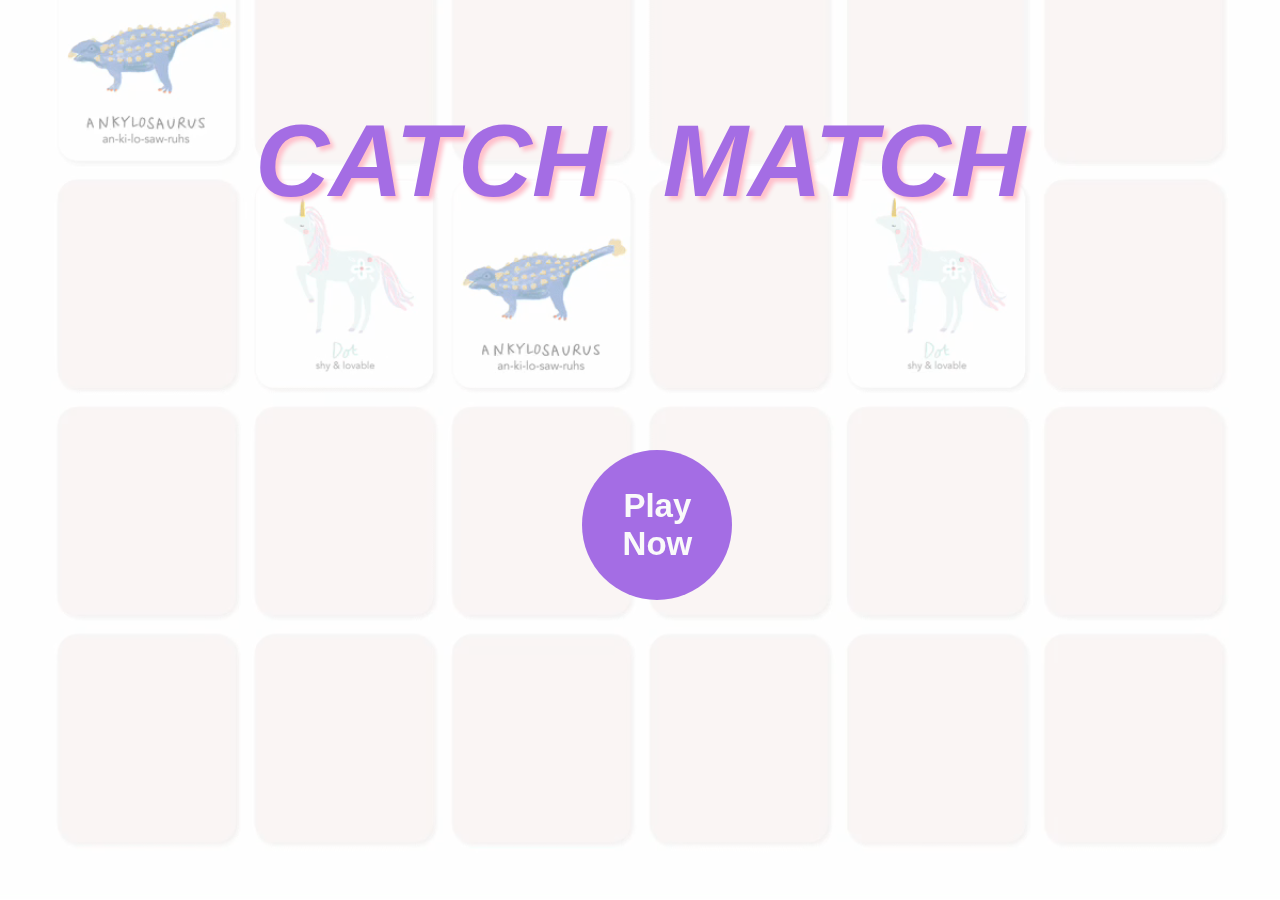
<file: index.html>
<html lang="en">
<head>
	<meta charset="UTF-8">
	<meta http-equiv="X-UA-Compatible" content="IE=edge">
	<meta name="viewport" content="width=device-width, initial-scale=1.0">
	<title>Memory game</title>
	<link rel="stylesheet" href="index-css.css">
</head>
<body>
	<video autoplay muted loop id="myVideo">
		<source src="images/background/background gif.mp4" type="video/mp4">
	</video>
	
	<h1 id="h1">CATCH &nbsp;MATCH</h1>

	<div class="wrap">
		<div class="ele-wrap">
			<a href="themes.html" class="h2-n">Play Now</a>
		</div>
	</div>
</body>
</html>
</file>
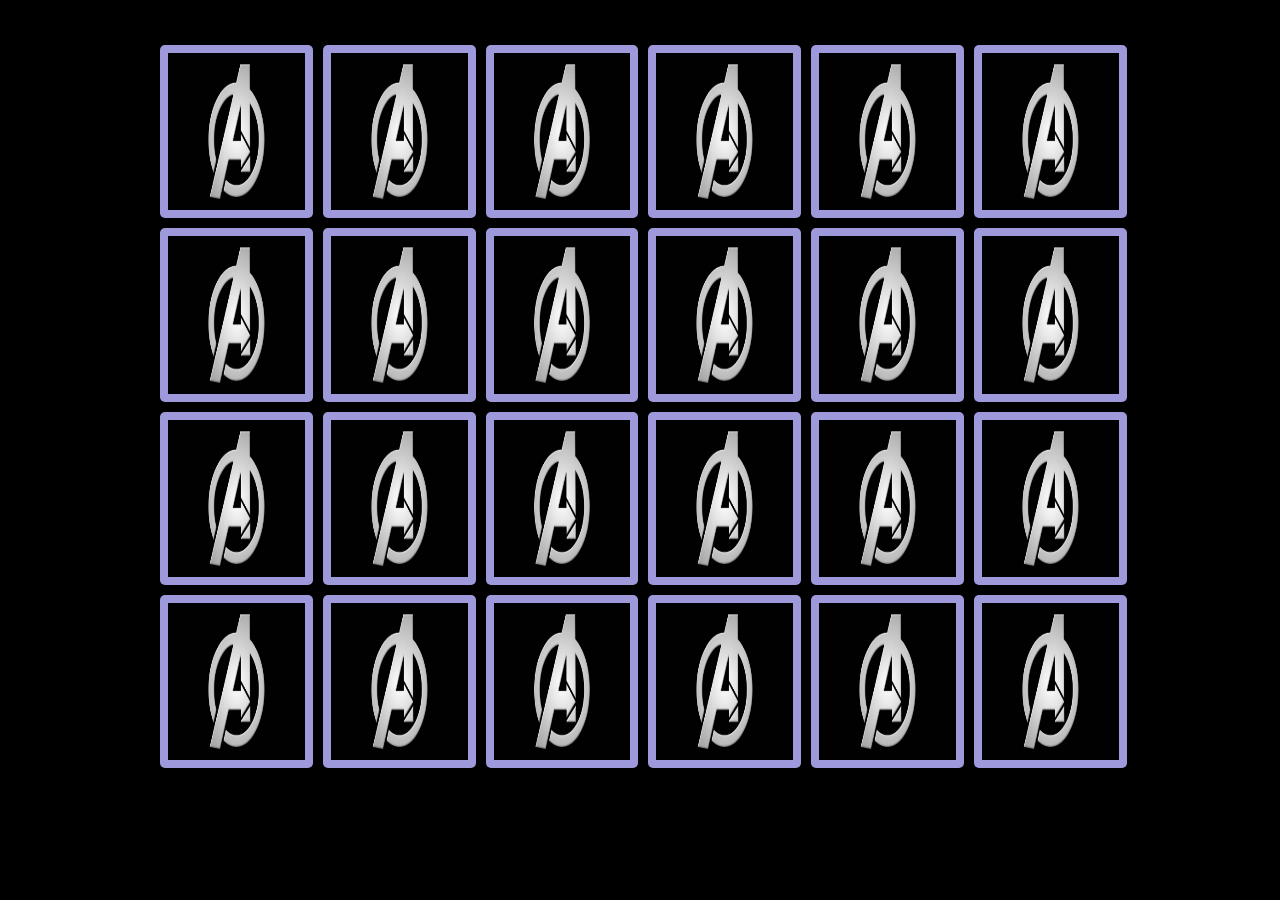
<file: board-avengers-hard.html>
<!DOCTYPE html>
<html lang="en">
<head>

    <meta charset="UTF-8">
    <meta name="viewport" content="width=device-width, initial-scale=1">
  <link href="https://cdn.jsdelivr.net/npm/bootstrap@5.1.1/dist/css/bootstrap.min.css" rel="stylesheet">
  <script src="https://cdn.jsdelivr.net/npm/bootstrap@5.1.1/dist/js/bootstrap.bundle.min.js"></script>
  <script src="https://ajax.googleapis.com/ajax/libs/jquery/3.5.1/jquery.min.js"></script>    <title>Catch Match</title>
      <meta charset="utf-8">
    <link rel="stylesheet" href="styles-hard.css">

</head>

<body class="body">

    <script src="https://cdn.jsdelivr.net/npm/bootstrap@5.0.0-beta1/dist/js/bootstrap.bundle.min.js" integrity="sha384-ygbV9kiqUc6oa4msXn9868pTtWMgiQaeYH7/t7LECLbyPA2x65Kgf80OJFdroafW" crossorigin="anonymous"></script>
  <div class="modal fade" data-bs-backdrop="static" data-bs-keyboard="false" id="exampleModal" tabindex="-1" aria-labelledby="exampleModalLabel">
    <div class="modal-dialog modal-dialog-centered">
      <div class="modal-content">
        <div class="modal-header d-flex justify-content-center">
          <h5 class="modal-title modal-title-centered" id="exampleModalLabel">Catch Match</h5>
        </div>
        <div class="modal-body d-flex justify-content-center">
          <p>Congratulations!!<br>You Win...</p>
        </div>
        <div class="modal-footer">
          <a href="index.html"><button type="button" class="btn btn-primary">Back to Home</button></a> 
        </div>
      </div>
    </div>
  </div>
    
    <section class="memory-game">
        <div class="memory-card" data-framework="captain">
            <img src="images/Avengers/captain.jfif" alt="Captain" class="front-face"/>
            <img src="images/avengers-back-photo.jpg" alt="back" class="back-face"/>
        </div>
        <div class="memory-card" data-framework="captain">
            <img src="images/Avengers/captain.jfif" alt="Captain" class="front-face"/>
            <img src="images/avengers-back-photo.jpg" alt="back" class="back-face"/>
        </div>


        <div class="memory-card" data-framework="hulk">
            <img src="images/Avengers/hulk.jfif" alt="Hulk" class="front-face"/>
            <img src="images/avengers-back-photo.jpg" alt="back" class="back-face"/>
        </div>
        <div class="memory-card" data-framework="hulk">
            <img src="images/Avengers/hulk.jfif" alt="Hulk" class="front-face"/>
            <img src="images/avengers-back-photo.jpg" alt="back" class="back-face"/>
        </div>


        <div class="memory-card" data-framework="ironman">
            <img src="images/Avengers/ironman.jfif" alt="Ironman" class="front-face"/>
            <img src="images/avengers-back-photo.jpg" alt="back" class="back-face"/>
        </div>
        <div class="memory-card" data-framework="ironman">
            <img src="images/Avengers/ironman.jfif" alt="Ironman" class="front-face"/>
            <img src="images/avengers-back-photo.jpg" alt="back" class="back-face"/>
        </div>


        <div class="memory-card" data-framework="thor">
            <img src="images/Avengers/thor.jfif" alt="Thor" class="front-face"/>
            <img src="images/avengers-back-photo.jpg" alt="back" class="back-face"/>
        </div>
        <div class="memory-card" data-framework="thor">
            <img src="images/Avengers/thor.jfif" alt="Thor" class="front-face"/>
            <img src="images/avengers-back-photo.jpg" alt="back" class="back-face"/>
        </div>


        <div class="memory-card" data-framework="spiderman">
            <img src="images/Avengers/spiderman.jfif" alt="Spiderman" class="front-face"/>
            <img src="images/avengers-back-photo.jpg" alt="back" class="back-face"/>
        </div>
        <div class="memory-card" data-framework="spiderman">
            <img src="images/Avengers/spiderman.jfif" alt="Spiderman" class="front-face"/>
            <img src="images/avengers-back-photo.jpg" alt="back" class="back-face"/>
        </div>


        <div class="memory-card" data-framework="doctorstrange">
            <img src="images/Avengers/doctorstrange.jfif" alt="Doctorstrange" class="front-face"/>
            <img src="images/avengers-back-photo.jpg" alt="back" class="back-face"/>
        </div>
        <div class="memory-card" data-framework="doctorstrange">
            <img src="images/Avengers/doctorstrange.jfif" alt="Doctorstrange" class="front-face"/>
            <img src="images/avengers-back-photo.jpg" alt="back" class="back-face"/>
        </div>


        <div class="memory-card" data-framework="captainmarvel">
            <img src="images/Avengers/captainmarvel.jfif" alt="Captainmarvel" class="front-face"/>
            <img src="images/avengers-back-photo.jpg" alt="back" class="back-face"/>
        </div>
        <div class="memory-card" data-framework="captainmarvel">
            <img src="images/Avengers/captainmarvel.jfif" alt="Captainmarvel" class="front-face"/>
            <img src="images/avengers-back-photo.jpg" alt="back" class="back-face"/>
        </div>


        <div class="memory-card" data-framework="gamora">
            <img src="images/Avengers/gamora.jfif" alt="Gamora" class="front-face"/>
            <img src="images/avengers-back-photo.jpg" alt="back" class="back-face"/>
        </div>
        <div class="memory-card" data-framework="gamora">
            <img src="images/Avengers/gamora.jfif" alt="Gamora" class="front-face"/>
            <img src="images/avengers-back-photo.jpg" alt="back" class="back-face"/>
        </div>


        <div class="memory-card" data-framework="hawkeye">
            <img src="images/Avengers/hawkeye.jfif" alt="Hawkeye" class="front-face"/>
            <img src="images/avengers-back-photo.jpg" alt="back" class="back-face"/>
        </div>
        <div class="memory-card" data-framework="hawkeye">
            <img src="images/Avengers/hawkeye.jfif" alt="Hawkeye" class="front-face"/>
            <img src="images/avengers-back-photo.jpg" alt="back" class="back-face"/>
        </div>


        <div class="memory-card" data-framework="starlord">
            <img src="images/Avengers/starlord.jfif" alt="Starlord" class="front-face"/>
            <img src="images/avengers-back-photo.jpg" alt="back" class="back-face"/>
        </div>
        <div class="memory-card" data-framework="starlord">
            <img src="images/Avengers/starlord.jfif" alt="Starlord" class="front-face"/>
            <img src="images/avengers-back-photo.jpg" alt="back" class="back-face"/>
        </div>


        <div class="memory-card" data-framework="vision">
            <img src="images/Avengers/vision.jfif" alt="Vision" class="front-face"/>
            <img src="images/avengers-back-photo.jpg" alt="back" class="back-face"/>
        </div>
        <div class="memory-card" data-framework="vision">
            <img src="images/Avengers/vision.jfif" alt="Vision" class="front-face"/>
            <img src="images/avengers-back-photo.jpg" alt="back" class="back-face"/>
        </div>


        <div class="memory-card" data-framework="wanda">
            <img src="images/Avengers/wanda.jpg" alt="Wanda" class="front-face"/>
            <img src="images/avengers-back-photo.jpg" alt="back" class="back-face"/>
        </div>
        <div class="memory-card" data-framework="wanda">
            <img src="images/Avengers/wanda.jpg" alt="Wanda" class="front-face"/>
            <img src="images/avengers-back-photo.jpg" alt="back" class="back-face"/>
        </div>



    </section>
    <script src="script.js"></script>
</body>
</html>
</file>
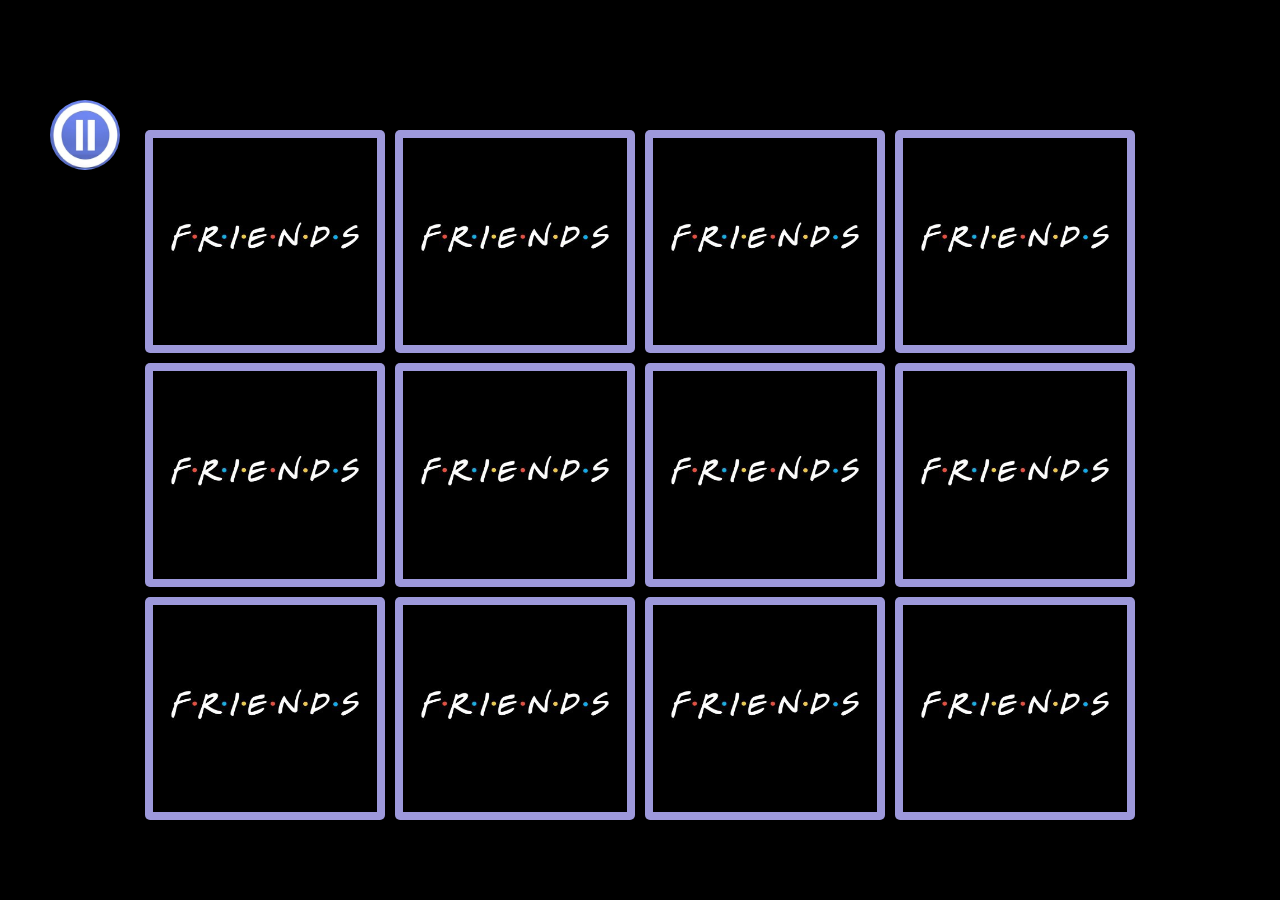
<file: board-friends-easy.html>
<!DOCTYPE html>
<html lang="en">

<head>
    <meta charset="UTF-8">
    <meta name="viewport" content="width=device-width, initial-scale=1">
    <link href="https://cdn.jsdelivr.net/npm/bootstrap@5.1.1/dist/css/bootstrap.min.css" rel="stylesheet">
    <script src="https://cdn.jsdelivr.net/npm/bootstrap@5.1.1/dist/js/bootstrap.bundle.min.js"></script>
    <script src="https://ajax.googleapis.com/ajax/libs/jquery/3.5.1/jquery.min.js"></script>
    <script src="https://netdna.bootstrapcdn.com/bootstrap/3.0.3/css/bootstrap.min.css"></script>
    <script src="https://cdnjs.cloudflare.com/ajax/libs/twitter-bootstrap/4.0.0-alpha/js/bootstrap.min.js"></script>
    <title>Catch Match</title>
    <meta charset="utf-8">
    <link rel="stylesheet" href="styles.css">

</head>

<body>

    <script src="https://cdn.jsdelivr.net/npm/bootstrap@5.0.0-beta1/dist/js/bootstrap.bundle.min.js" integrity="sha384-ygbV9kiqUc6oa4msXn9868pTtWMgiQaeYH7/t7LECLbyPA2x65Kgf80OJFdroafW" crossorigin="anonymous">
    </script>
    <div class="modal fade" data-bs-backdrop="static" data-bs-keyboard="false" id="exampleModal" tabindex="-1" aria-labelledby="exampleModalLabel" aria-hidden="true">
        <div class="modal-dialog modal-dialog-centered">
            <video autoplay muted loop id="myVideo">
                <source src="images/celebration-gif.mp4" type="video/mp4">
            </video>
            <div class="modal-content">
                <div class="modal-header d-flex justify-content-center">
                    <h2 class="modal-title modal-title-centered" id="exampleModalLabel">Game Over</h2>

                </div>
                <div class="modal-body d-flex justify-content-center">
                    <h4>Congratulations!!</h4>
                </div>
                <div class="modal-footer">
                    <a href="index.html"><button type="button" class="btn btn-primary">Back to Home</button></a>
                </div>
            </div>
        </div>
    </div>

    <div class="modal fade" id="pausemodal" tabindex="-1" aria-labelledby="exampleModalLabel" aria-hidden="true">
        <div class="modal-dialog modal-dialog-centered">
            <div class="modal-content">
                <!-- <div class="modal-header d-flex justify-content-center"> -->
                <!-- <button type="button" class="close" data-dismiss="modal" aria-label="Close">
                        <span aria-hidden="true">&times;</span>
                    </button> -->
                <!-- </div> -->
                <div class="modal-body d-flex justify-content-center">
                    <br><br><br>
                    <div class="row">

                        <div class="col-4">
                            <button type="button" class="btn btn-primary" onclick="resumefunction()" id="resume" class="button-6"><img src="images/play.png" alt="play" height="70px" width="70px"></button>
                            <br/>
                            <h6>RESUME</h6>
                            <br>
                        </div>
                        <div class="col-4 column">
                            <button type="button" class="btn btn-primary" onclick="restartfunction()" class="button-6"><img src="images/restart.png" alt="restart" height="70px" width="70px"></button>
                            <br/>
                            <h6>RESTART</h6>
                        </div>
                        <div class="col-4 column">
                            <button type="button" class="btn btn-primary" class="button-6"><a href="index.html"><img src="images/home.png" alt="home" height="70px" width="70px"></a></button>
                            <br/>
                            <h6>GO&nbspTO&nbspHOME PAGE</h6>
                        </div>
                    </div>
                </div>
            </div>
        </div>
    </div>

    <!-- <section class="pause"> -->
    <a href="#" id="pop"><img src="images/pause-final.jpg" alt="Pause-Button" class="pause"></a>

    <!-- </section> -->
    <section class="memory-game">
        <div class="memory-card" data-framework="monica">
            <img src="images/friends/Monica.jpg" alt="Monica" class="front-face" />
            <img src="images/friends-back-photo.jpg" alt="back" class="back-face" />
        </div>
        <div class="memory-card" data-framework="monica">
            <img src="images/friends/Monica.jpg" alt="Monica" class="front-face" />
            <img src="images/friends-back-photo.jpg" alt="back" class="back-face" />
        </div>


        <div class="memory-card" data-framework="joey">
            <img src="images/friends/joey.jpg" alt="Joey" class="front-face" />
            <img src="images/friends-back-photo.jpg" alt="back" class="back-face" />
        </div>
        <div class="memory-card" data-framework="joey">
            <img src="images/friends/joey.jpg" alt="Joey" class="front-face" />
            <img src="images/friends-back-photo.jpg" alt="back" class="back-face" />
        </div>


        <div class="memory-card" data-framework="phoebe">
            <img src="images/friends/phoebe.jpg" alt="Phoebe" class="front-face" />
            <img src="images/friends-back-photo.jpg" alt="back" class="back-face" />
        </div>
        <div class="memory-card" data-framework="phoebe">
            <img src="images/friends/phoebe.jpg" alt="Phoebe" class="front-face" />
            <img src="images/friends-back-photo.jpg" alt="back" class="back-face" />
        </div>


        <div class="memory-card" data-framework="rachael">
            <img src="images/friends/rachael.jpg" alt="Rachael" class="front-face" />
            <img src="images/friends-back-photo.jpg" alt="back" class="back-face" />
        </div>
        <div class="memory-card" data-framework="rachael">
            <img src="images/friends/rachael.jpg" alt="Rachael" class="front-face" />
            <img src="images/friends-back-photo.jpg" alt="back" class="back-face" />
        </div>


        <div class="memory-card" data-framework="ross">
            <img src="images/friends/ross.jpg" alt="Ross" class="front-face" />
            <img src="images/friends-back-photo.jpg" alt="back" class="back-face" />
        </div>
        <div class="memory-card" data-framework="ross">
            <img src="images/friends/ross.jpg" alt="Ross" class="front-face" />
            <img src="images/friends-back-photo.jpg" alt="back" class="back-face" />
        </div>


        <div class="memory-card" data-framework="chandler">
            <img src="images/friends/chandler.jpg" alt="Chandler" class="front-face" />
            <img src="images/friends-back-photo.jpg" alt="back" class="back-face" />
        </div>
        <div class="memory-card" data-framework="chandler">
            <img src="images/friends/chandler.jpg" alt="Chandler" class="front-face" />
            <img src="images/friends-back-photo.jpg" alt="back" class="back-face" />
        </div>
    </section>

    <script src="script.js"></script>
</body>

</html>
</file>
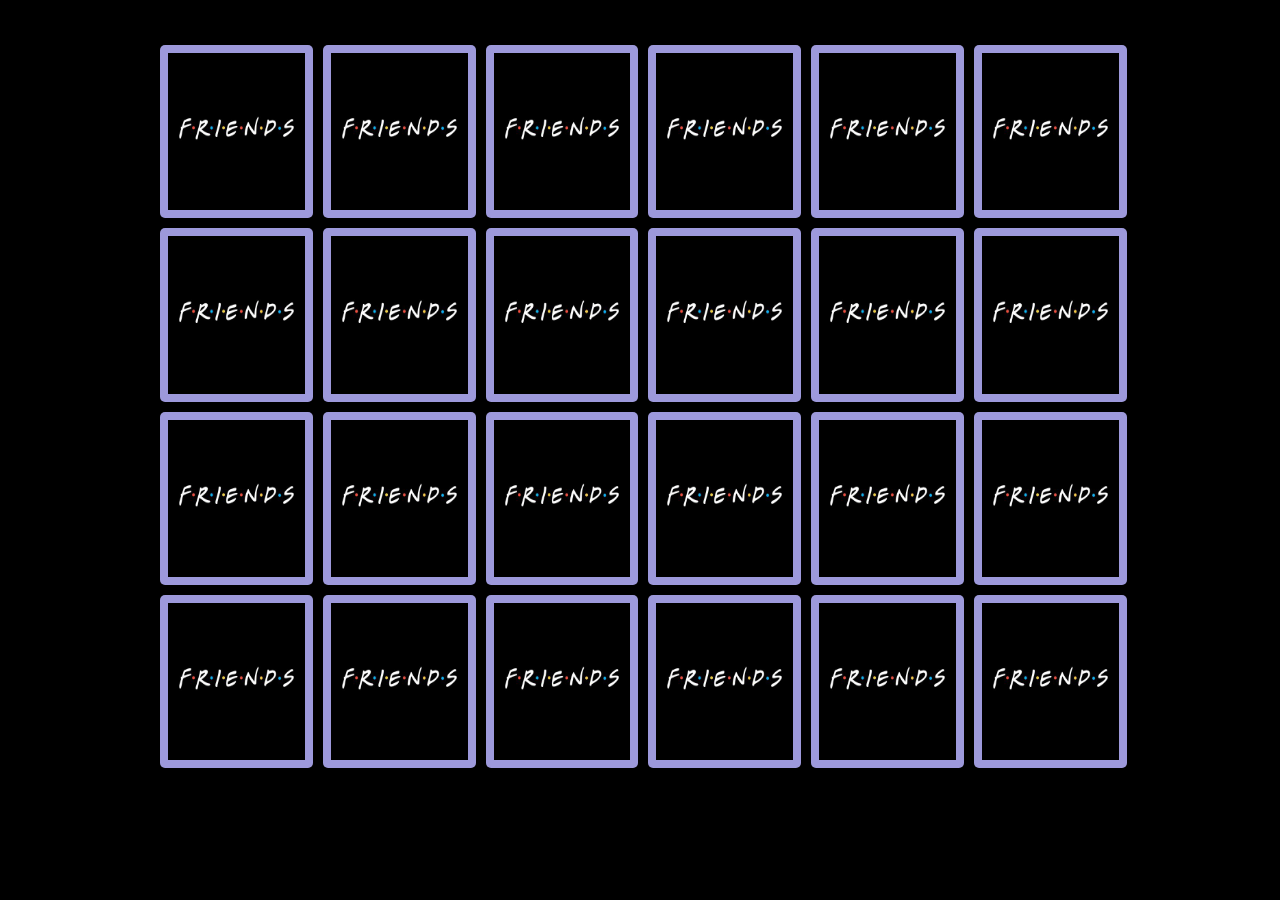
<file: board-friends-hard.html>
<!DOCTYPE html>
<html lang="en">
<head>
    <meta charset="UTF-8">
    <meta name="viewport" content="width=device-width, initial-scale=1">
  <link href="https://cdn.jsdelivr.net/npm/bootstrap@5.1.1/dist/css/bootstrap.min.css" rel="stylesheet">
  <script src="https://cdn.jsdelivr.net/npm/bootstrap@5.1.1/dist/js/bootstrap.bundle.min.js"></script>
  <script src="https://ajax.googleapis.com/ajax/libs/jquery/3.5.1/jquery.min.js"></script>    <title>Catch Match</title>
      <meta charset="utf-8">
    <link rel="stylesheet" href="styles-hard.css">

</head>

<body class="body">

    <script src="https://cdn.jsdelivr.net/npm/bootstrap@5.0.0-beta1/dist/js/bootstrap.bundle.min.js" integrity="sha384-ygbV9kiqUc6oa4msXn9868pTtWMgiQaeYH7/t7LECLbyPA2x65Kgf80OJFdroafW" crossorigin="anonymous"></script>
  <div class="modal fade" data-bs-backdrop="static" data-bs-keyboard="false" id="exampleModal" tabindex="-1" aria-labelledby="exampleModalLabel">
    <div class="modal-dialog modal-dialog-centered">
      <div class="modal-content">
        <div class="modal-header d-flex justify-content-center">
          <h5 class="modal-title modal-title-centered" id="exampleModalLabel">Catch Match</h5>
        </div>
        <div class="modal-body d-flex justify-content-center">
          <p>Congratulations!!<br>You Win...</p>
        </div>
        <div class="modal-footer">
          <a href="index.html"><button type="button" class="btn btn-primary">Back to Home</button></a> 
        </div>
      </div>
    </div>
  </div>

    <section class="memory-game">
        <div class="memory-card" data-framework="monica">
            <img src="images/friends/Monica.jpg" alt="Monica" class="front-face"/>
            <img src="images/friends-back-photo.jpg" alt="back" class="back-face"/>
        </div>
        <div class="memory-card" data-framework="monica">
            <img src="images/friends/Monica.jpg" alt="Monica" class="front-face"/>
            <img src="images/friends-back-photo.jpg" alt="back" class="back-face"/>
        </div>


        <div class="memory-card" data-framework="joey">
            <img src="images/friends/joey.jpg" alt="Joey" class="front-face"/>
            <img src="images/friends-back-photo.jpg" alt="back" class="back-face"/>
        </div>
        <div class="memory-card" data-framework="joey">
            <img src="images/friends/joey.jpg" alt="Joey" class="front-face"/>
            <img src="images/friends-back-photo.jpg" alt="back" class="back-face"/>
        </div>


        <div class="memory-card" data-framework="phoebe">
            <img src="images/friends/phoebe.jpg" alt="Phoebe" class="front-face"/>
            <img src="images/friends-back-photo.jpg" alt="back" class="back-face"/>
        </div>
        <div class="memory-card" data-framework="phoebe">
            <img src="images/friends/phoebe.jpg" alt="Phoebe" class="front-face"/>
            <img src="images/friends-back-photo.jpg" alt="back" class="back-face"/>
        </div>


        <div class="memory-card" data-framework="rachael">
            <img src="images/friends/rachael.jpg" alt="Rachael" class="front-face"/>
            <img src="images/friends-back-photo.jpg" alt="back" class="back-face"/>
        </div>
        <div class="memory-card" data-framework="rachael">
            <img src="images/friends/rachael.jpg" alt="Rachael" class="front-face"/>
            <img src="images/friends-back-photo.jpg" alt="back" class="back-face"/>
        </div>


        <div class="memory-card" data-framework="ross">
            <img src="images/friends/ross.jpg" alt="Ross" class="front-face"/>
            <img src="images/friends-back-photo.jpg" alt="back" class="back-face"/>
        </div>
        <div class="memory-card" data-framework="ross">
            <img src="images/friends/ross.jpg" alt="Ross" class="front-face"/>
            <img src="images/friends-back-photo.jpg" alt="back" class="back-face"/>
        </div>


        <div class="memory-card" data-framework="chandler">
            <img src="images/friends/chandler.jpg" alt="Chandler" class="front-face"/>
            <img src="images/friends-back-photo.jpg" alt="back" class="back-face"/>
        </div>
        <div class="memory-card" data-framework="chandler">
            <img src="images/friends/chandler.jpg" alt="Chandler" class="front-face"/>
            <img src="images/friends-back-photo.jpg" alt="back" class="back-face"/>
        </div>

        <div class="memory-card" data-framework="gunther">
            <img src="images/friends/gunther.jpg" alt="Gunther" class="front-face"/>
            <img src="images/friends-back-photo.jpg" alt="back" class="back-face"/>
        </div>
        <div class="memory-card" data-framework="gunther">
            <img src="images/friends/gunther.jpg" alt="Gunther" class="front-face"/>
            <img src="images/friends-back-photo.jpg" alt="back" class="back-face"/>
        </div>


        <div class="memory-card" data-framework="janice">
            <img src="images/friends/janice.jpg" alt="Janice" class="front-face"/>
            <img src="images/friends-back-photo.jpg" alt="back" class="back-face"/>
        </div>
        <div class="memory-card" data-framework="janice">
            <img src="images/friends/janice.jpg" alt="Janice" class="front-face"/>
            <img src="images/friends-back-photo.jpg" alt="back" class="back-face"/>
        </div>


        <div class="memory-card" data-framework="hugsy">
            <img src="images/friends/hugsy.jpg" alt="Hugsy" class="front-face"/>
            <img src="images/friends-back-photo.jpg" alt="back" class="back-face"/>
        </div>
        <div class="memory-card" data-framework="hugsy">
            <img src="images/friends/hugsy.jpg" alt="Hugsy" class="front-face"/>
            <img src="images/friends-back-photo.jpg" alt="back" class="back-face"/>
        </div>


        <div class="memory-card" data-framework="mrheckles">
            <img src="images/friends/mr heckles.jpg" alt="Mrheckles" class="front-face"/>
            <img src="images/friends-back-photo.jpg" alt="back" class="back-face"/>
        </div>
        <div class="memory-card" data-framework="mrheckles">
            <img src="images/friends/mr heckles.jpg" alt="Mrheckles" class="front-face"/>
            <img src="images/friends-back-photo.jpg" alt="back" class="back-face"/>
        </div>


        <div class="memory-card" data-framework="chick-dick">
            <img src="images/friends/chick-dick.jpg" alt="Chick-dick" class="front-face"/>
            <img src="images/friends-back-photo.jpg" alt="back" class="back-face"/>
        </div>
        <div class="memory-card" data-framework="chick-dick">
            <img src="images/friends/chick-dick.jpg" alt="Chick-dick" class="front-face"/>
            <img src="images/friends-back-photo.jpg" alt="back" class="back-face"/>
        </div>


        <div class="memory-card" data-framework="guitar">
            <img src="images/friends/guitar.jpg" alt="Guitar" class="front-face"/>
            <img src="images/friends-back-photo.jpg" alt="back" class="back-face"/>
        </div>
        <div class="memory-card" data-framework="guitar">
            <img src="images/friends/guitar.jpg" alt="Guitar" class="front-face"/>
            <img src="images/friends-back-photo.jpg" alt="back" class="back-face"/>
        </div>

    </section>
    <script src="script.js"></script>
</body>
</html>
</file>
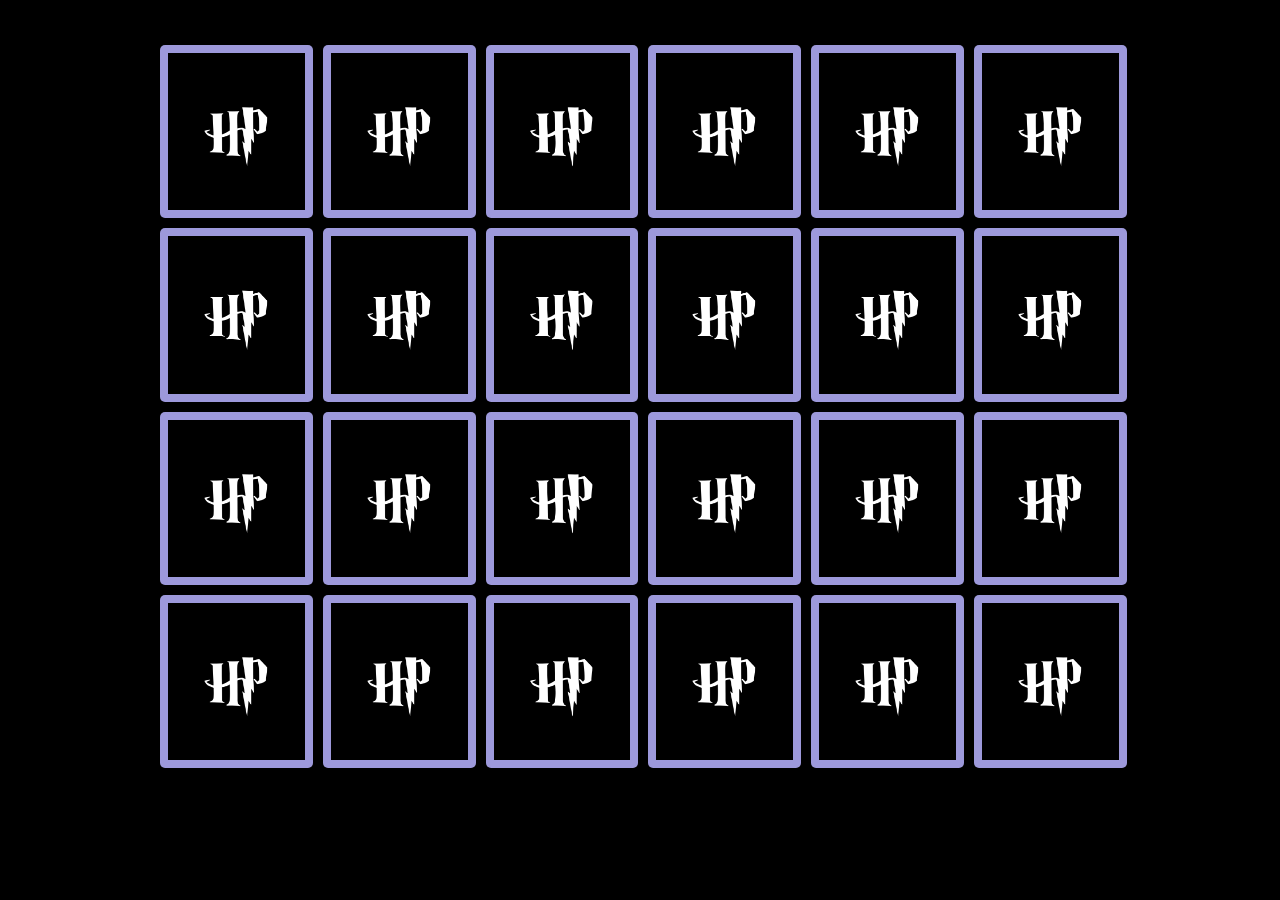
<file: board-hp-hard.html>
<!DOCTYPE html>
<html lang="en">
<head>
    <meta charset="UTF-8">
    <meta name="viewport" content="width=device-width, initial-scale=1">
  <link href="https://cdn.jsdelivr.net/npm/bootstrap@5.1.1/dist/css/bootstrap.min.css" rel="stylesheet">
  <script src="https://cdn.jsdelivr.net/npm/bootstrap@5.1.1/dist/js/bootstrap.bundle.min.js"></script>
  <script src="https://ajax.googleapis.com/ajax/libs/jquery/3.5.1/jquery.min.js"></script>    <title>Catch Match</title>
      <meta charset="utf-8">
    <link rel="stylesheet" href="styles-hard.css">

</head>

<body class="body">

    <script src="https://cdn.jsdelivr.net/npm/bootstrap@5.0.0-beta1/dist/js/bootstrap.bundle.min.js" integrity="sha384-ygbV9kiqUc6oa4msXn9868pTtWMgiQaeYH7/t7LECLbyPA2x65Kgf80OJFdroafW" crossorigin="anonymous"></script>
  <div class="modal fade" data-bs-backdrop="static" data-bs-keyboard="false" id="exampleModal" tabindex="-1" aria-labelledby="exampleModalLabel">
    <div class="modal-dialog modal-dialog-centered">
      <div class="modal-content">
        <div class="modal-header d-flex justify-content-center">
          <h5 class="modal-title modal-title-centered" id="exampleModalLabel">Catch Match</h5>
        </div>
        <div class="modal-body d-flex justify-content-center">
          <p>Congratulations!!<br>You Win...</p>
        </div>
        <div class="modal-footer">
          <a href="index.html"><button type="button" class="btn btn-primary">Back to Home</button></a> 
        </div>
      </div>
    </div>
  </div>

    <section class="memory-game">
        <div class="memory-card" data-framework="harry">
            <img src="images/HP/harry.jpg" alt="Harry" class="front-face"/>
            <img src="images/Hp-back-photo.jpeg" alt="back" class="back-face"/>
        </div>
        <div class="memory-card" data-framework="harry">
            <img src="images/HP/harry.jpg" alt="Harry" class="front-face"/>
            <img src="images/Hp-back-photo.jpeg" alt="back" class="back-face"/>
        </div>


        <div class="memory-card" data-framework="hermione">
            <img src="images/HP/hermione.jpeg" alt="Hermione" class="front-face"/>
            <img src="images/Hp-back-photo.jpeg" alt="back" class="back-face"/>
        </div>
        <div class="memory-card" data-framework="hermione">
            <img src="images/HP/hermione.jpeg" alt="Hermione" class="front-face"/>
            <img src="images/Hp-back-photo.jpeg" alt="back" class="back-face"/>
        </div>


        <div class="memory-card" data-framework="cedric">
            <img src="images/HP/cedric.jpg" alt="Cedric" class="front-face"/>
            <img src="images/Hp-back-photo.jpeg" alt="back" class="back-face"/>
        </div>
        <div class="memory-card" data-framework="cedric">
            <img src="images/HP/cedric.jpg" alt="Cedric" class="front-face"/>
            <img src="images/Hp-back-photo.jpeg" alt="back" class="back-face"/>
        </div>


        <div class="memory-card" data-framework="ginny">
            <img src="images/HP/ginny.jfif" alt="Ginny" class="front-face"/>
            <img src="images/Hp-back-photo.jpeg" alt="back" class="back-face"/>
        </div>
        <div class="memory-card" data-framework="ginny">
            <img src="images/HP/ginny.jfif" alt="Ginny" class="front-face"/>
            <img src="images/Hp-back-photo.jpeg" alt="back" class="back-face"/>
        </div>


        <div class="memory-card" data-framework="snape">
            <img src="images/HP/snape.jpg" alt="Snape" class="front-face"/>
            <img src="images/Hp-back-photo.jpeg" alt="back" class="back-face"/>
        </div>
        <div class="memory-card" data-framework="snape">
            <img src="images/HP/snape.jpg" alt="Snape" class="front-face"/>
            <img src="images/Hp-back-photo.jpeg" alt="back" class="back-face"/>
        </div>


        <div class="memory-card" data-framework="dumbledore">
            <img src="images/HP/dumbledore.jfif" alt="Dumbledore" class="front-face"/>
            <img src="images/Hp-back-photo.jpeg" alt="back" class="back-face"/>
        </div>
        <div class="memory-card" data-framework="dumbledore">
            <img src="images/HP/dumbledore.jfif" alt="Dumbledore" class="front-face"/>
            <img src="images/Hp-back-photo.jpeg" alt="back" class="back-face"/>
        </div>


        <div class="memory-card" data-framework="ron">
            <img src="images/HP/ron.jfif" alt="Ron" class="front-face"/>
            <img src="images/Hp-back-photo.jpeg" alt="back" class="back-face"/>
        </div>
        <div class="memory-card" data-framework="ron">
            <img src="images/HP/ron.jfif" alt="Ron" class="front-face"/>
            <img src="images/Hp-back-photo.jpeg" alt="back" class="back-face"/>
        </div>


        <div class="memory-card" data-framework="sirius">
            <img src="images/HP/sirius.jfif" alt="Sirius" class="front-face"/>
            <img src="images/Hp-back-photo.jpeg" alt="back" class="back-face"/>
        </div>
        <div class="memory-card" data-framework="sirius">
            <img src="images/HP/sirius.jfif" alt="Sirius" class="front-face"/>
            <img src="images/Hp-back-photo.jpeg" alt="back" class="back-face"/>
        </div>


        <div class="memory-card" data-framework="dobby">
            <img src="images/HP/dobby.jpg" alt="Dobby" class="front-face"/>
            <img src="images/Hp-back-photo.jpeg" alt="back" class="back-face"/>
        </div>
        <div class="memory-card" data-framework="dobby">
            <img src="images/HP/dobby.jpg" alt="Dobby" class="front-face"/>
            <img src="images/Hp-back-photo.jpeg" alt="back" class="back-face"/>
        </div>


        <div class="memory-card" data-framework="draco">
            <img src="images/HP/draco.jpg" alt="Draco" class="front-face"/>
            <img src="images/Hp-back-photo.jpeg" alt="back" class="back-face"/>
        </div>
        <div class="memory-card" data-framework="draco">
            <img src="images/HP/draco.jpg" alt="Draco" class="front-face"/>
            <img src="images/Hp-back-photo.jpeg" alt="back" class="back-face"/>
        </div>


        <div class="memory-card" data-framework="hagrid">
            <img src="images/HP/hagrid.png" alt="Hagrid" class="front-face"/>
            <img src="images/Hp-back-photo.jpeg" alt="back" class="back-face"/>
        </div>
        <div class="memory-card" data-framework="hagrid">
            <img src="images/HP/hagrid.png" alt="Hagrid" class="front-face"/>
            <img src="images/Hp-back-photo.jpeg" alt="back" class="back-face"/>
        </div>


        <div class="memory-card" data-framework="luna">
            <img src="images/HP/luna.jfif" alt="Luna" class="front-face"/>
            <img src="images/Hp-back-photo.jpeg" alt="back" class="back-face"/>
        </div>
        <div class="memory-card" data-framework="luna">
            <img src="images/HP/luna.jfif" alt="Luna" class="front-face"/>
            <img src="images/Hp-back-photo.jpeg" alt="back" class="back-face"/>
        </div>

    </section>
    <script src="script.js"></script>
</body>
</html>
</file>
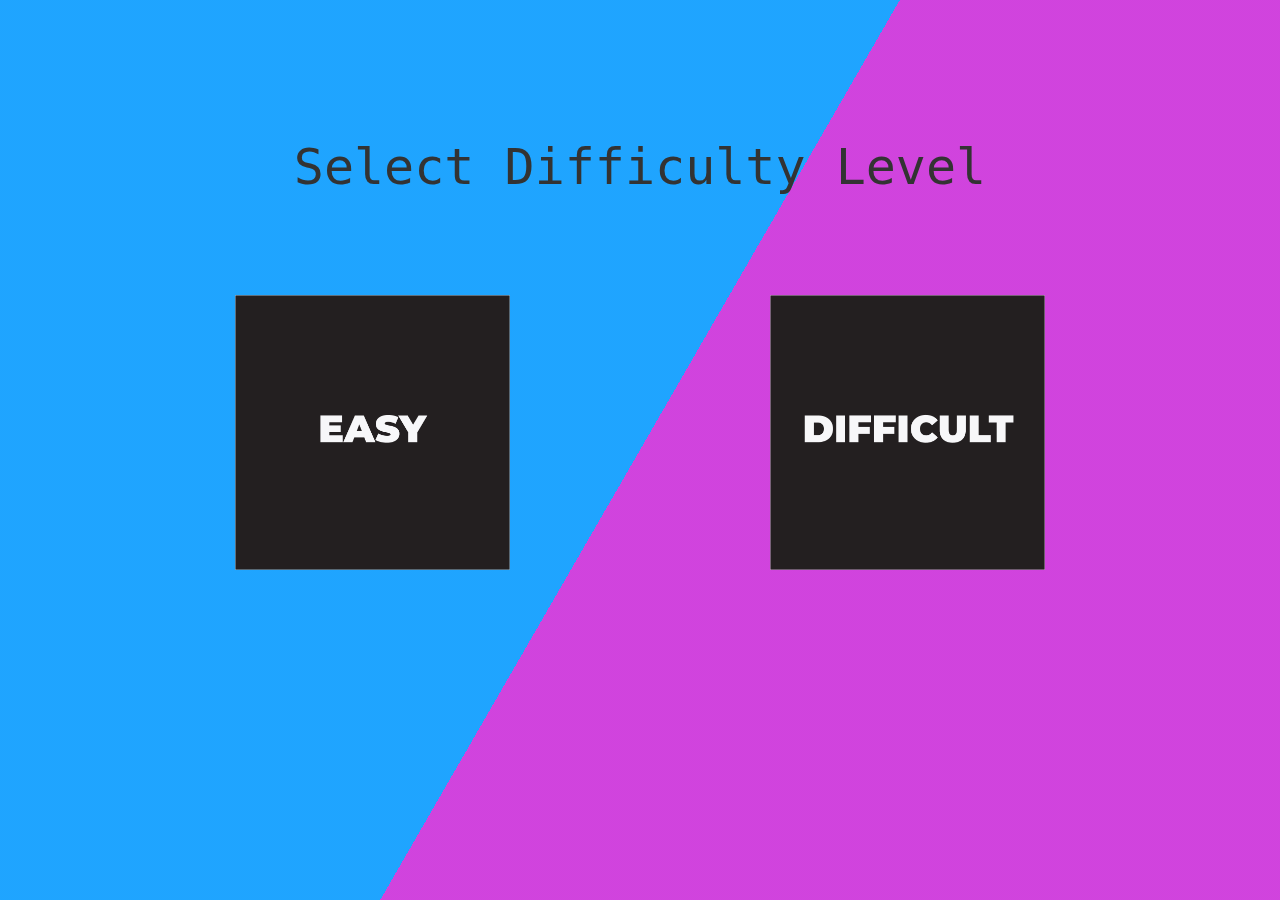
<file: level.html>
<!DOCTYPE html>
<html lang="en">

<head>

    <title>Level</title>
    <meta charset="utf-8">
    <meta name="viewport" content="width=device-width, initial-scale=1">
    <link rel="stylesheet" href="https://maxcdn.bootstrapcdn.com/bootstrap/3.4.1/css/bootstrap.min.css">
    <script src="https://ajax.googleapis.com/ajax/libs/jquery/3.5.1/jquery.min.js"></script>
    <script src="https://maxcdn.bootstrapcdn.com/bootstrap/3.4.1/js/bootstrap.min.js"></script>

    <!-- <link href="https://cdnjs.cloudflare.com/ajax/libs/mdb-ui-kit/3.6.0/mdb.min.css" rel="stylesheet" /> -->
    <style>
        .container-fluid {
            padding: 120px 120px;
        }
        
        p {
            font-size: 40px;
        }
        
        .bg {
            animation: slide 3s ease-in-out infinite alternate;
            background-image: linear-gradient(-60deg, rgb(203, 42, 218) 50%, #09f 50%);
            bottom: 0;
            left: -50%;
            opacity: .5;
            position: fixed;
            right: -50%;
            top: 0;
            z-index: -1;
        }
        
        .bg2 {
            animation-direction: alternate-reverse;
            animation-duration: 4s;
        }
        
        .bg3 {
            animation-duration: 5s;
        }
        
        .content {
            background-color: rgba(255, 255, 255, .8);
            border-radius: .25em;
            box-shadow: 0 0 .25em rgba(0, 0, 0, .25);
            box-sizing: border-box;
            left: 50%;
            padding: 10vmin;
            position: fixed;
            text-align: center;
            top: 50%;
            transform: translate(-50%, -50%);
        }
        
        h1 {
            font-family: monospace;
            font-size: 50px;
        }
        
        img {
            margin-top: 30px;
        }
        
        @keyframes slide {
            0% {
                transform: translateX(-25%);
            }
            100% {
                transform: translateX(25%);
            }
        }
        
        @media screen and (max-width: 768px) {
            .container-fluid {
                padding: 60px 60px;
            }
        }
    </style>
</head>

<body>
    <div class="bg"></div>
    <div class="bg bg2"></div>
    <div class="bg bg3"></div>





    <div class="container-fluid text-center">
        <h1>Select Difficulty Level</h1>
        <br>
        <br>

        <div class="row">
            <div class="col-sm-6 hover-zoom">
                <br>
                <a href="board-friends-easy.html">
                    <img src="images/easy.png" alt="Random Name" width="275" height="275">
                </a>
            </div>


            <div class="col-sm-6 hover-zoom">
                <br>
                <a href="board-friends-hard.html">
                    <img src="images/difficult.png" alt="Random Name" width="275" height="275">
                </a>
            </div>
        </div>
    </div>







</body>

</html>
</file>
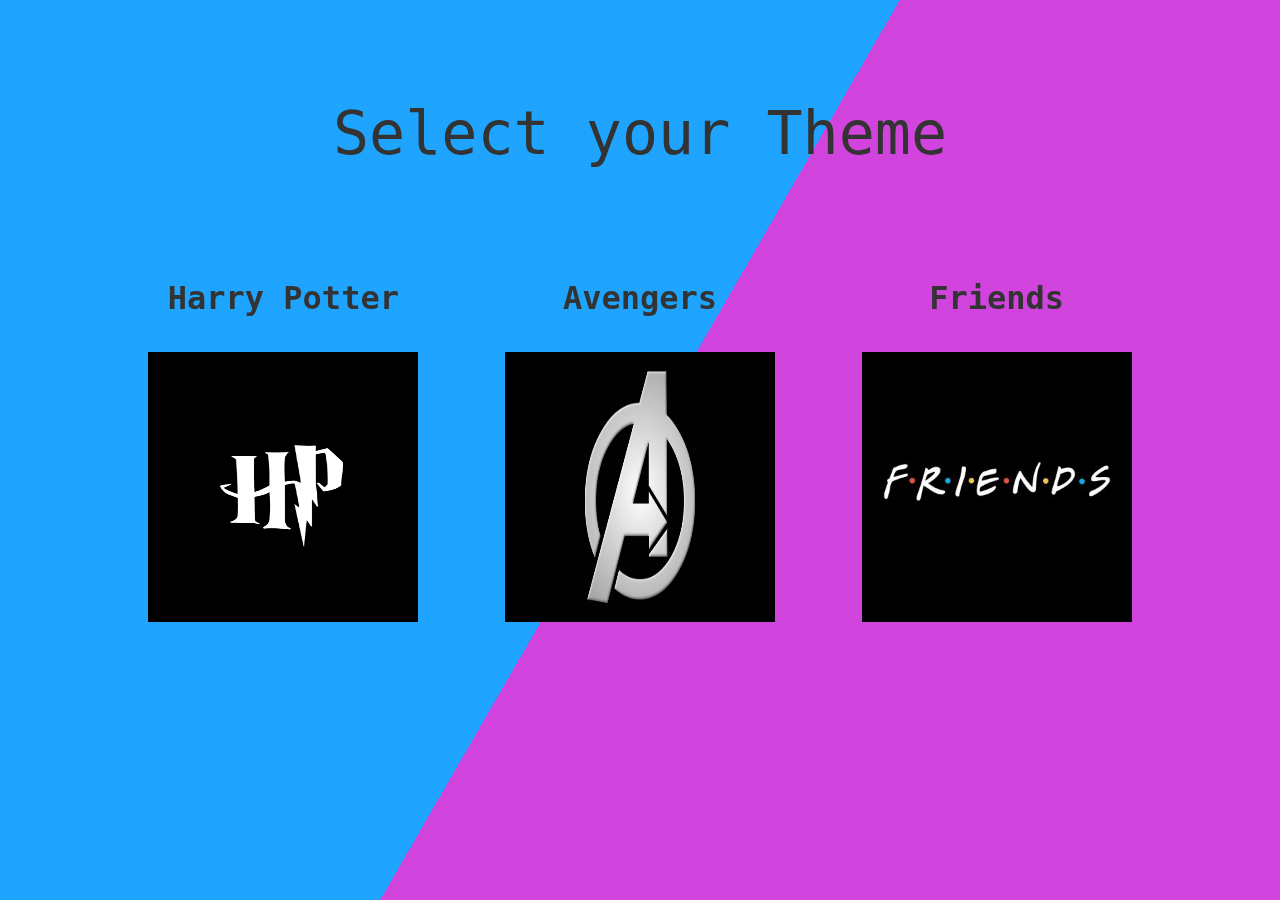
<file: themes.html>
<!DOCTYPE html>
<html lang="en">

<head>

    <title>Theme</title>
    <meta charset="utf-8">
    <meta name="viewport" content="width=device-width, initial-scale=1">
    <link rel="stylesheet" href="https://maxcdn.bootstrapcdn.com/bootstrap/3.4.1/css/bootstrap.min.css">
    <script src="https://ajax.googleapis.com/ajax/libs/jquery/3.5.1/jquery.min.js"></script>
    <script src="https://maxcdn.bootstrapcdn.com/bootstrap/3.4.1/js/bootstrap.min.js"></script>

    <!-- <link href="https://cdnjs.cloudflare.com/ajax/libs/mdb-ui-kit/3.6.0/mdb.min.css" rel="stylesheet" /> -->
    <style>
        .container-fluid {
            padding: 80px 120px;
        }
        
        p {
            font-size: 32px;
            font-family: monospace;
        }
        
        img {
            cursor: pointer;
        }
        
        .bg {
            animation: slide 3s ease-in-out infinite alternate;
            background-image: linear-gradient(-60deg, rgb(203, 42, 218) 50%, #09f 50%);
            bottom: 0;
            left: -50%;
            opacity: .5;
            position: fixed;
            right: -50%;
            top: 0;
            z-index: -1;
        }
        
        .bg2 {
            animation-direction: alternate-reverse;
            animation-duration: 4s;
        }
        
        .bg3 {
            animation-duration: 5s;
        }
        
        .content {
            background-color: rgba(255, 255, 255, .8);
            border-radius: .25em;
            box-shadow: 0 0 .25em rgba(0, 0, 0, .25);
            box-sizing: border-box;
            left: 50%;
            padding: 10vmin;
            position: fixed;
            text-align: center;
            top: 50%;
            transform: translate(-50%, -50%);
        }
        
        h1 {
            font-family: monospace;
            font-size: 60px;
        }
        
        @keyframes slide {
            0% {
                transform: translateX(-25%);
            }
            100% {
                transform: translateX(25%);
            }
        }
        
        @media screen and (max-width: 768px) {
            .container-fluid {
                padding: 40px 80px;
            }
            p {
                font-size: 20px;
            }
            h1 {
                font-size: 40px;
            }
            img {
                margin: auto;
                padding: auto;
                height: 200px;
                width: 200px;
            }
        }
        
        @media screen and (max-width: 900px) {
            .container-fluid {
                padding: 50px 90px;
            }
            p {
                font-size: 30px;
            }
            h1 {
                font-size: 50px;
            }
            img {
                margin: auto;
                padding: auto;
                height: 160px;
                width: 160px;
            }
            .col-sm-4 hover-zoom {
                width: 100%;
            }
        }
        
        @media screen and (max-width: 1100px) {
            .container-fluid {
                padding: 50px 90px;
            }
            p {
                font-size: 30px;
            }
            h1 {
                font-size: 50px;
            }
            img {
                margin: auto;
                padding: auto;
                height: 200px;
                width: 200px;
            }
        }
    </style>
</head>

<body>

    <div class="bg"></div>
    <div class="bg bg2"></div>
    <div class="bg bg3"></div>



    <div class="container-fluid text-center">
        <h1>Select your Theme</h1>
        <br>
        <br>
        <br>

        <div class="row">
            <div class="col-sm-4 hover-zoom">
                <br>
                <br>
                <p><strong>Harry Potter</strong></p><br>
                <img src="images/Hp-back-photo.jpeg" alt="Random Name" width="270" height="270">
            </div>

            <div class="col-sm-4 hover-zoom">
                <br><br>
                <p><strong>Avengers</strong></p><br>
                <img src="images/avengers-back-photo.jpg" alt="Random Name" width="270" height="270">
            </div>
            <div class="col-sm-4 hover-zoom">
                <br><br>
                <p><strong>Friends</strong></p><br>
                <a href="level.html">
                    <img src="images/friends-back-photo.jpg" alt="Random Name" width="270" height="270">
                </a>
            </div>
        </div>
    </div>



</body>

</html>
</file>
<file: index-css.css>
* {
    padding: 0;
    margin: 0;
    box-sizing: border-box;
}

#myVideo {
    position: fixed;
    right: 0;
    bottom: 0;
    min-width: 100%;
    min-height: 100%;
    filter: opacity(50%);
    z-index: -1;
}

#h1 {
    z-index: 1;
    text-transform: capitalize;
    font-size: 8vw;
    font-style: italic;
    font-family: Verdana, Geneva, Tahoma, sans-serif;
    text-align: center;
    color: rgb(164, 109, 228);
    padding-top: 8%;
    text-shadow: 4px 4px 4px pink;
}

.wrap {
    font-family: sans-serif;
    width: 35%;
    text-align: center;
    padding-left: 13%;
    margin: auto;
    z-index: 1;
}

.ele-wrap {
    width: 150px;
    height: 150px;
    display: block;
    /* margin: auto; */
    background: rgb(164, 109, 228);
    color: rgb(250, 250, 250);
    position: relative;
    top: 230px;
    border-radius: 50%;
    text-align: center;
    z-index: 1;
}

.h2-n {
    position: absolute;
    top: 50%;
    left: 50%;
    font-size: 33px;
    transform: translate(-50%, -50%);
    color: rgb(250, 250, 250);
    text-decoration: none;
    font-weight: 700;
    cursor: pointer;
    z-index: 1;
}

.ele-wrap::before {
    content: '';
    position: absolute;
    left: -10px;
    top: -10px;
    transform: translate(-50%, -50%);
    width: 150px;
    height: 150px;
    border: 10px solid pink;
    border-radius: 50%;
    animation: animate 1.5s linear infinite;
    /* z-index: 1; */
    opacity: 0;
}

.ele-wrap::after {
    animation-delay: .4s;
    content: '';
    position: absolute;
    left: -10px;
    top: -10px;
    transform: translate(-50%, -50%);
    width: 150px;
    height: 150px;
    border: 10px solid pink;
    border-radius: 50%;
    animation: animate 1.5s linear infinite;
    /* z-index: 1; */
    opacity: 0;
}

@keyframes animate {
    0% {
        width: 150px;
        height: 150px;
        transform: scale(1);
    }
    50% {
        opacity: 1;
    }
    100% {
        width: 150px;
        height: 150px;
        opacity: 0;
        transform: scale(1.5);
    }
}

@keyframes animate-768 {
    0% {
        width: 100px;
        height: 100px;
        transform: scale(1);
    }
    50% {
        opacity: 1;
    }
    100% {
        width: 100px;
        height: 100px;
        opacity: 0;
        transform: scale(1.5);
    }
}

@media screen and (max-width: 768px) {
    #h1 {
        font-size: 10vw;
    }
    .wrap {
        font-family: sans-serif;
        width: 35%;
        text-align: center;
        padding-left: 9%;
        margin: auto;
        z-index: 1;
    }
    .ele-wrap {
        width: 100px;
        height: 100px;
        display: block;
        /* margin: auto; */
        background: rgb(164, 109, 228);
        color: rgb(250, 250, 250);
        position: relative;
        top: 230px;
        border-radius: 50%;
        text-align: center;
        z-index: 1;
    }
    .h2-n {
        position: absolute;
        top: 50%;
        left: 50%;
        font-size: 26px;
        transform: translate(-50%, -50%);
        color: rgb(250, 250, 250);
        text-decoration: none;
        font-weight: 700;
        cursor: pointer;
        z-index: 1;
    }
    .ele-wrap::before {
        content: '';
        position: absolute;
        left: -5px;
        top: -5px;
        transform: translate(-50%, -50%);
        width: 100px;
        height: 100px;
        border: 5px solid pink;
        border-radius: 50%;
        animation: animate-768 1.5s linear infinite;
        /* z-index: 1; */
        opacity: 0;
    }
    .ele-wrap::after {
        animation-delay: .4s;
        content: '';
        position: absolute;
        left: -5px;
        top: -5px;
        transform: translate(-50%, -50%);
        width: 100px;
        height: 100px;
        border: 5px solid pink;
        border-radius: 50%;
        animation: animate-768 1.5s linear infinite;
        /* z-index: 1; */
        opacity: 0;
    }
}
</file>
<file: styles-hard.css>
*{
	padding: 0;
	margin: 0;
	box-sizing: border-box;
}
.body{
	height: 100vh;
	display: flex;
	background: black;
    padding: 40px;
    padding-left: 155px;
}
.memory-game{
	width: 1500px;
	height: 550px;
	/* margin: auto; */
	display: flex;
	flex-wrap: wrap;
	perspective: 1000px;
}

.memory-card{
	width: calc(15% - 10px);
	height: calc(33.333% - 10px);
	margin: 5px;
	position: relative;
	transform: scale(1);
	transform-style: preserve-3d;
	transition: transform .5s;
	box-shadow: 1px 1px 1px rgba(0,0,0,.3);
	cursor: pointer;
}
.memory-card:active{
	transform: scale(0.97);
	transition: transform .2s;
}
.memory-card.flip{
	transform: rotateY(180deg);
}
.front-face,
.back-face{
	width: 100%;
	height: 100%;
	padding: 8px;
	position: absolute;
	border-radius: 5px;
	background: rgb(157, 153, 219);
	backface-visibility: hidden;
}
.front-face{
	transform: rotateY(180deg);
}
</file>
<file: styles.css>
* {
    padding: 0;
    margin: 0;
    box-sizing: border-box;
}

body {
    height: 100vh;
    display: flex;
    background: black;
    padding-top: 50px;
    z-index: -1;
}

.pause {
    /* padding-left: 50px; */
    margin-left: 50px;
    margin-top: 50px;
    clip-path: circle();
    cursor: pointer;
}

.close {
    position: absolute;
    top: 5px;
    right: 35px;
    color: black;
    font-size: 30px;
    font-weight: bold;
    border: 2px white;
}

.pause {
    display: flex;
    position: absolute;
    height: 70px;
    width: 70px;
    z-index: 1;
}

.pause:hover {
    height: 150px;
    width: 150px;
    transition: 0.3s;
}

#myVideo {
    position: fixed;
    right: 0;
    bottom: 0;
    min-width: 100%;
    min-height: 100%;
    z-index: -1;
}

.memory-game {
    width: 1000px;
    height: 700px;
    margin: auto;
    display: flex;
    flex-wrap: wrap;
    perspective: 1000px;
}

.memory-card {
    width: calc(25% - 10px);
    height: calc(33.333% - 10px);
    margin: 5px;
    position: relative;
    transform: scale(1);
    transform-style: preserve-3d;
    transition: transform .5s;
    box-shadow: 1px 1px 1px rgba(0, 0, 0, .3);
    cursor: pointer;
}

.memory-card:active {
    transform: scale(0.97);
    transition: transform .2s;
}

.memory-card.flip {
    transform: rotateY(180deg);
}

.front-face,
.back-face {
    width: 100%;
    height: 100%;
    padding: 8px;
    position: absolute;
    border-radius: 5px;
    background: rgb(157, 153, 219);
    backface-visibility: hidden;
}

.front-face {
    transform: rotateY(180deg);
}

.modal-dialog .modal-content {
    width: 1000px;
    background-color: rgb(199, 190, 190);
    border-radius: 20px;
}

.row {
    margin: 30px;
}

.button-6 {
    align-items: center;
    background-color: #FFFFFF;
    /* border: 1px solid rgba(0, 0, 0, 0.1); */
    border-radius: .25rem;
    box-shadow: rgba(0, 0, 0, 0.02) 0 1px 3px 0;
    box-sizing: border-box;
    color: rgba(0, 0, 0, 0.85);
    cursor: pointer;
    display: inline-flex;
    font-family: system-ui, -apple-system, system-ui, "Helvetica Neue", Helvetica, Arial, sans-serif;
    font-size: 16px;
    font-weight: 600;
    justify-content: center;
    line-height: 1.25;
    margin: 0;
    min-height: 3rem;
    padding: calc(.875rem - 1px) calc(1.5rem - 1px);
    position: relative;
    text-decoration: none;
    transition: all 250ms;
    user-select: none;
    -webkit-user-select: none;
    touch-action: manipulation;
    vertical-align: baseline;
    width: auto;
}

.button-6:hover,
.button-6:focus {
    border-color: rgba(0, 0, 0, 0.15);
    box-shadow: rgba(0, 0, 0, 0.1) 0 4px 12px;
    color: rgba(0, 0, 0, 0.65);
}

.button-6:hover {
    transform: translateY(-1px);
}

.button-6:active {
    background-color: #F0F0F1;
    border-color: rgba(0, 0, 0, 0.15);
    box-shadow: rgba(0, 0, 0, 0.06) 0 2px 4px;
    color: rgba(0, 0, 0, 0.65);
    transform: translateY(0);
}
</file>
